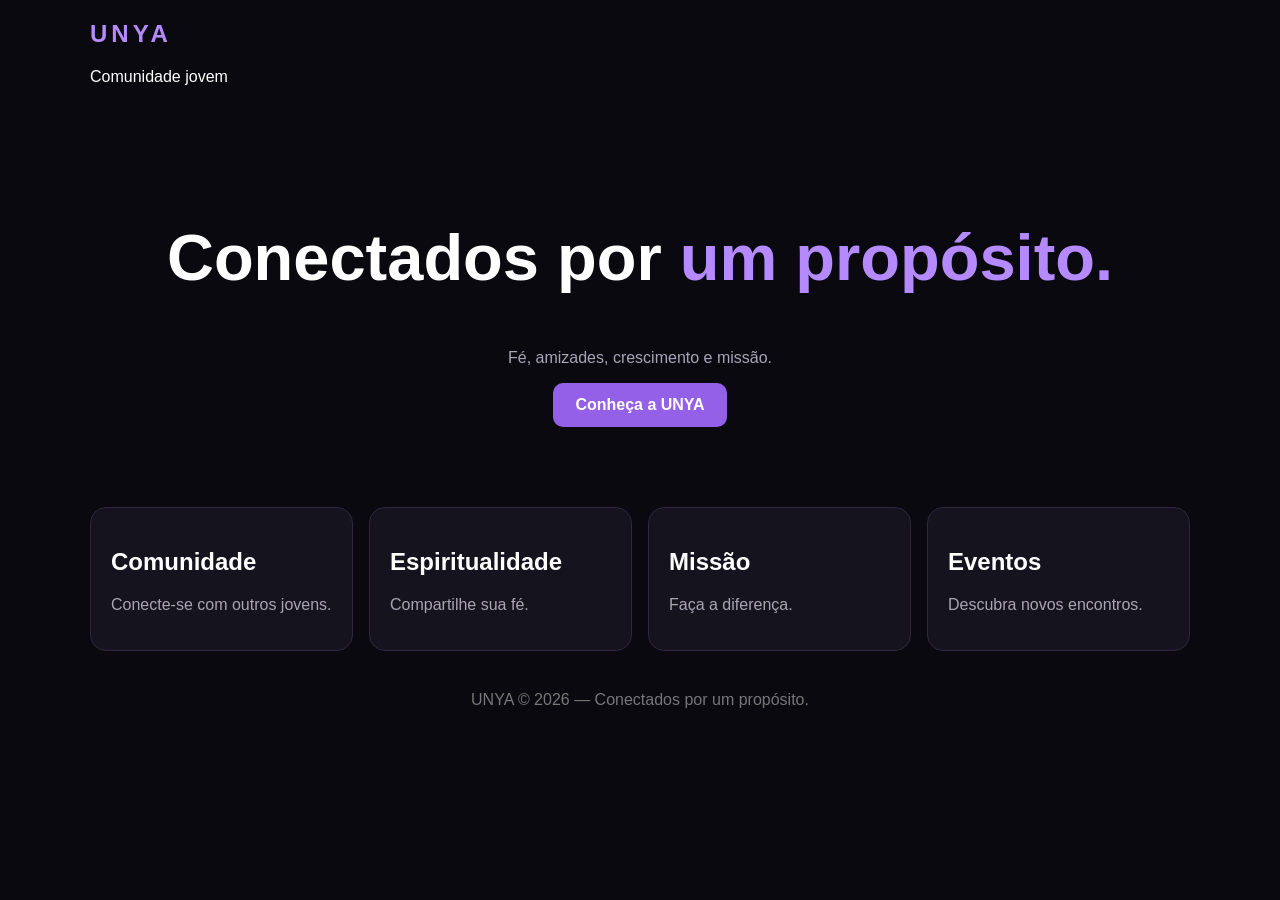
<file: index.html>
<!DOCTYPE html>
<html lang="pt-BR">
<!DOCTYPE html>
<html lang="pt-BR">
<head>
  <meta charset="UTF-8">
  <meta name="viewport" content="width=device-width, initial-scale=1.0">
  <title>UNYA — Conectados por um propósito</title>
  <link rel="stylesheet" href="css/style.css">
</head>
<body>

  <header class="container">
    <h2 style="color:#b58aff;letter-spacing:4px">UNYA</h2>
    <span>Comunidade jovem</span>
  </header>

  <main class="container">
    <section style="text-align:center;padding:80px 10px">
      <h1 style="font-size:clamp(38px,8vw,65px)">
        Conectados por <span style="color:#b58aff">um propósito.</span>
      </h1>
      <p class="muted">Fé, amizades, crescimento e missão.</p>
      <button class="primary-button" onclick="mostrarMensagem()">
        Conheça a UNYA
      </button>
    </section>

    <section style="display:grid;grid-template-columns:repeat(auto-fit,minmax(220px,1fr));gap:16px">
      <div class="card"><h2>Comunidade</h2><p class="muted">Conecte-se com outros jovens.</p></div>
      <div class="card"><h2>Espiritualidade</h2><p class="muted">Compartilhe sua fé.</p></div>
      <div class="card"><h2>Missão</h2><p class="muted">Faça a diferença.</p></div>
      <div class="card"><h2>Eventos</h2><p class="muted">Descubra novos encontros.</p></div>
    </section>
  </main>

  <footer style="text-align:center;padding:40px;color:#777">
    UNYA © 2026 — Conectados por um propósito.
  </footer>

  <script src="js/app.js"></script>
  <script>
    function mostrarMensagem() {
      alert("Bem-vindo à UNYA!");
    }
  </script>
</body>
</html>
</file>
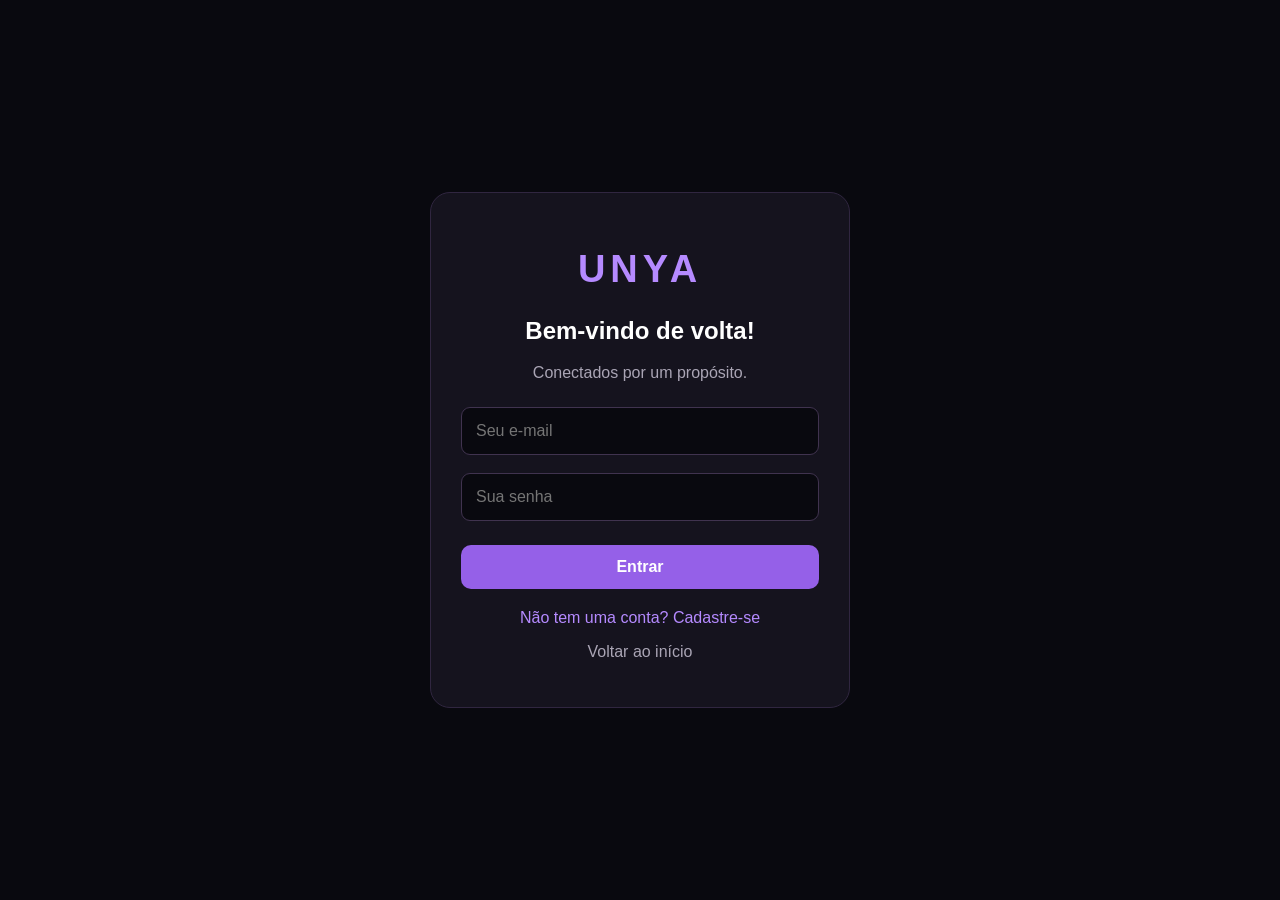
<file: login.html>
<!DOCTYPE html>
<html lang="pt-BR">
<head>
  <meta charset="UTF-8">
  <meta name="viewport" content="width=device-width, initial-scale=1.0">
  <title>Entrar | UNYA</title>
  <link rel="stylesheet" href="css/style.css">
  <style>
    body {
      min-height: 100vh;
      display: flex;
      align-items: center;
      justify-content: center;
      padding: 20px;
    }

    .login-box {
      width: 100%;
      max-width: 420px;
      background: #15131e;
      border: 1px solid #302640;
      border-radius: 20px;
      padding: 30px;
    }

    .logo {
      text-align: center;
      color: #b58aff;
      font-size: 38px;
      letter-spacing: 5px;
    }

    .login-box h2 {
      text-align: center;
    }

    input {
      width: 100%;
      padding: 14px;
      margin: 9px 0;
      background: #09090f;
      color: white;
      border: 1px solid #40334f;
      border-radius: 9px;
    }

    .primary-button {
      width: 100%;
      margin-top: 15px;
    }

    .switch {
      text-align: center;
      color: #b58aff;
      cursor: pointer;
      margin-top: 20px;
    }
  </style>
</head>
<body>

  <div class="login-box">
    <h1 class="logo">UNYA</h1>
    <h2 id="titulo">Bem-vindo de volta!</h2>
    <p class="muted" style="text-align:center">
      Conectados por um propósito.
    </p>

    <form id="formulario">
      <div id="campoNome" style="display:none">
        <input type="text" placeholder="Nome completo" id="nome">
      </div>

      <input type="email" placeholder="Seu e-mail" required>
      <input type="password" placeholder="Sua senha" required minlength="8">

      <div id="campoNascimento" style="display:none">
        <input type="date" id="nascimento">
      </div>

      <button class="primary-button" type="submit" id="botao">
        Entrar
      </button>
    </form>

    <p class="switch" onclick="alternar()">
      Não tem uma conta? Cadastre-se
    </p>

    <p style="text-align:center">
      <a href="index.html" class="muted">Voltar ao início</a>
    </p>
  </div>

  <script>
    let cadastro = false;

    function alternar() {
      cadastro = !cadastro;

      document.getElementById("campoNome").style.display =
        cadastro ? "block" : "none";

      document.getElementById("campoNascimento").style.display =
        cadastro ? "block" : "none";

      document.getElementById("titulo").textContent =
        cadastro ? "Criar minha conta" : "Bem-vindo de volta!";

      document.getElementById("botao").textContent =
        cadastro ? "Cadastrar" : "Entrar";
    }

    document.getElementById("formulario").addEventListener("submit", function(e) {
      e.preventDefault();
      alert("Tela demonstrativa: a autenticação será conectada ao banco de dados posteriormente.");
    });
  </script>

</body>
</html>
</file>
<file: css/style.css>
* {
  box-sizing: border-box;
}

body {
  margin: 0;
  font-family: Arial, sans-serif;
  background: #09090f;
  color: #ffffff;
}

button, input, textarea {
  font: inherit;
}

button {
  cursor: pointer;
}

a {
  color: inherit;
  text-decoration: none;
}

.container {
  width: min(1100px, 92%);
  margin: auto;
}

.card {
  background: #15131e;
  border: 1px solid #302640;
  border-radius: 16px;
  padding: 20px;
}

.primary-button {
  background: #9560e8;
  color: white;
  border: none;
  border-radius: 10px;
  padding: 13px 22px;
  font-weight: bold;
}

.primary-button:hover {
  background: #a879f0;
}

.muted {
  color: #aaa5b5;
}
</file>
